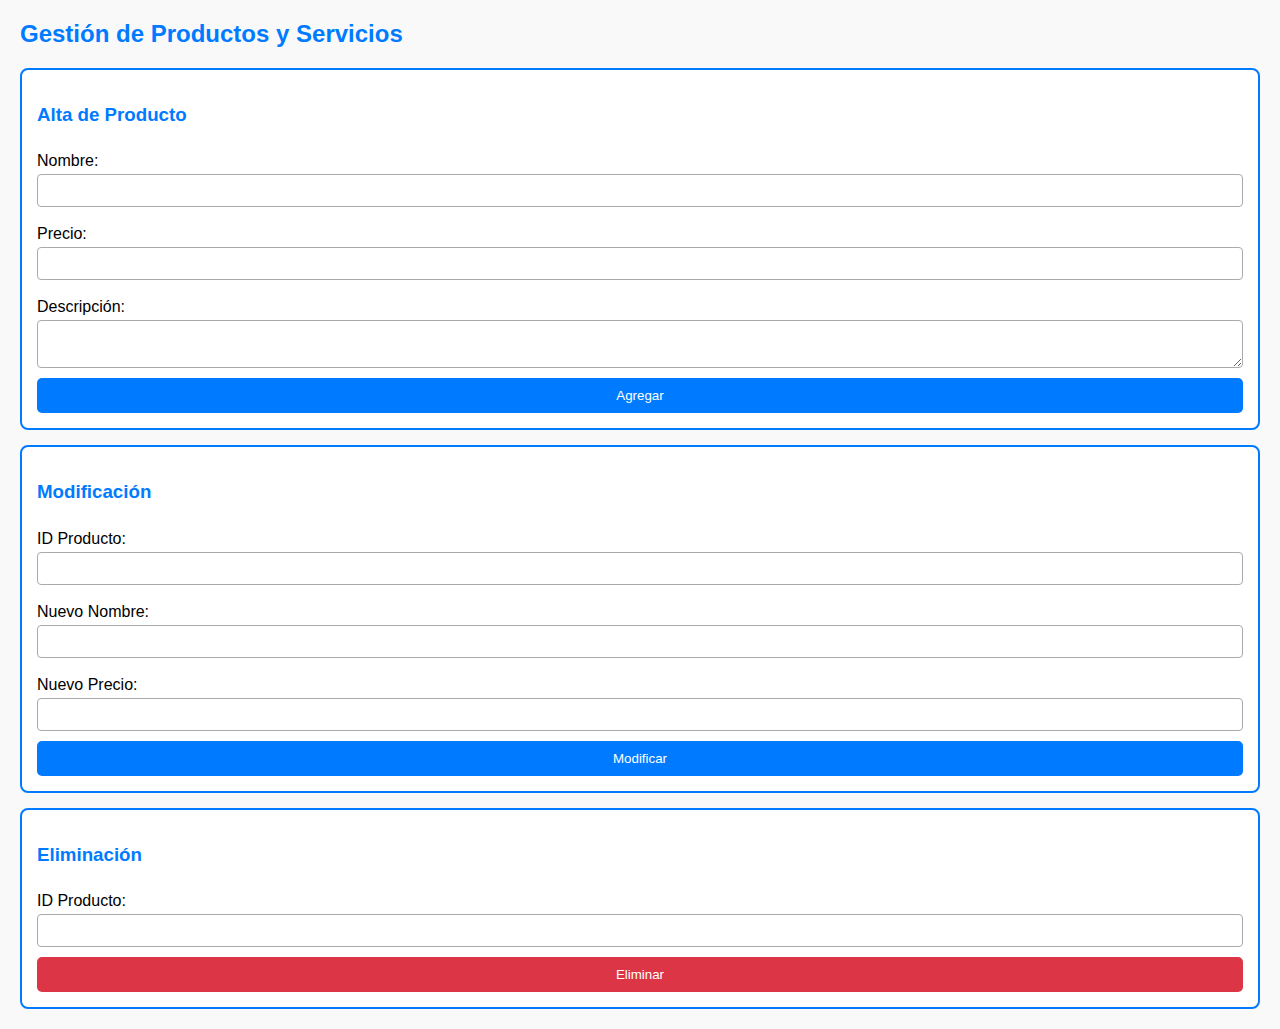
<file: practica2/formulario.html>
<!DOCTYPE html>
<html lang="es">
<head>
  <meta charset="UTF-8">
  <title>Formularios DevWeb</title>
  <link rel="stylesheet" href="css/estilo_formulario.css">
</head>
<body>
  <h2>Gestión de Productos y Servicios</h2>

  <!-- Alta -->
  <section class="caja">
    <h3>Alta de Producto</h3>
    <form>
      <label>Nombre:</label>
      <input type="text" name="nombre">
      <label>Precio:</label>
      <input type="number" name="precio">
      <label>Descripción:</label>
      <textarea name="descripcion"></textarea>
      <button type="submit">Agregar</button>
    </form>
  </section>

  <!-- Modificación -->
  <section class="caja">
    <h3>Modificación</h3>
    <form>
      <label>ID Producto:</label>
      <input type="number" name="id">
      <label>Nuevo Nombre:</label>
      <input type="text" name="nuevo_nombre">
      <label>Nuevo Precio:</label>
      <input type="number" name="nuevo_precio">
      <button type="submit">Modificar</button>
    </form>
  </section>

  <!-- Eliminación -->
  <section class="caja">
    <h3>Eliminación</h3>
    <form>
      <label>ID Producto:</label>
      <input type="number" name="id_eliminar">
      <button type="submit" class="eliminar">Eliminar</button>
    </form>
  </section>
</body>
</html>
</file>
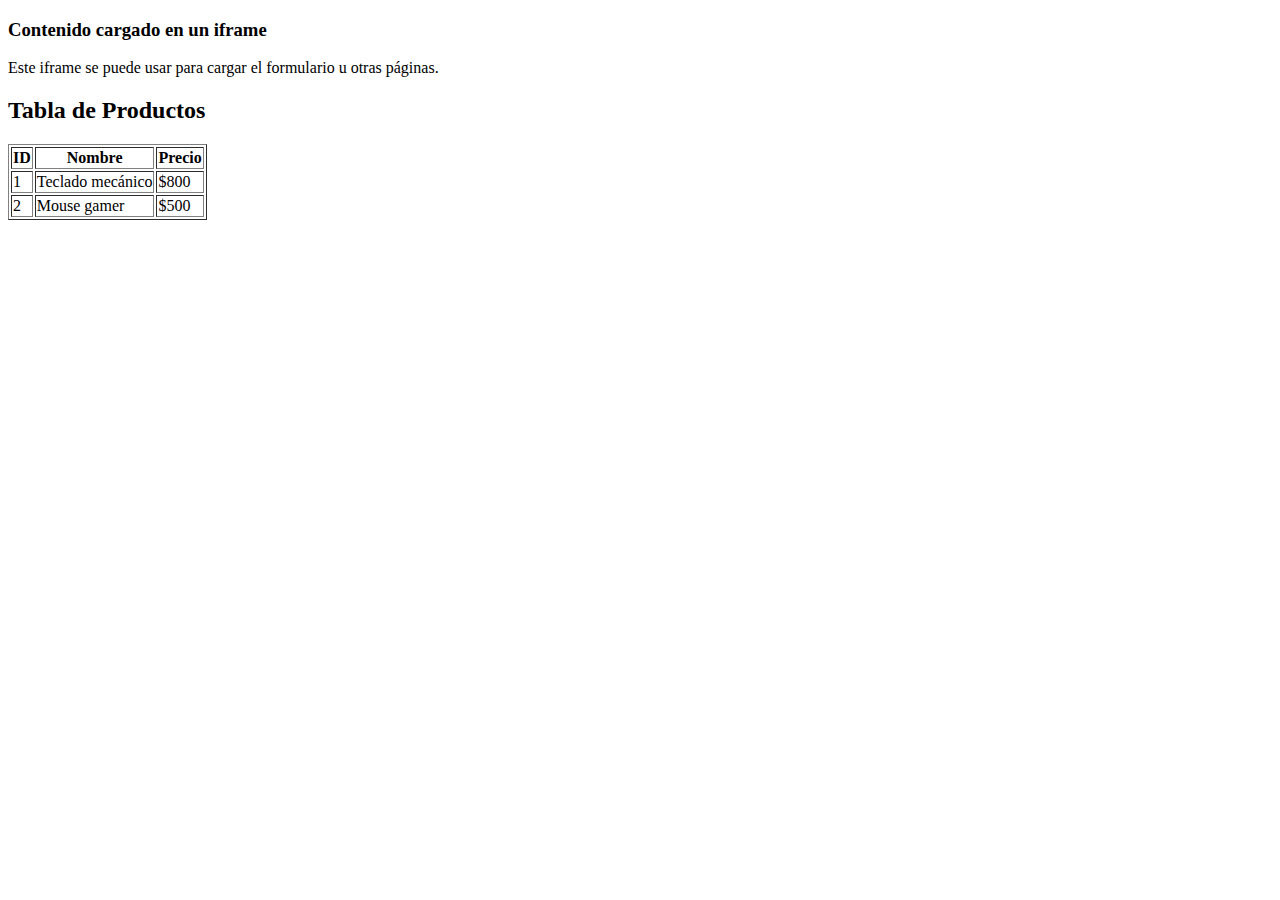
<file: practica2/iframe.html>
<!DOCTYPE html>
<html lang="es">
<head>
  <meta charset="UTF-8">
  <title>Iframe DevWeb</title>
</head>
<body>
  <h3>Contenido cargado en un iframe</h3>
  <p>Este iframe se puede usar para cargar el formulario u otras páginas.</p>
  <h2>Tabla de Productos</h2>
  
    <table border="1">
    <tr>
        <th>ID</th>
        <th>Nombre</th>
        <th>Precio</th>
    </tr>
    <tr>
        <td>1</td>
        <td>Teclado mecánico</td>
        <td>$800</td>
    </tr>
    <tr>
        <td>2</td>
        <td>Mouse gamer</td>
        <td>$500</td>
    </tr>
    </table>

</body>
</html>
</file>
<file: practica2/css/estilo_formulario.css>
/* Modelo de caja aplicado */
body {
  font-family: Verdana, sans-serif;
  margin: 20px;
  background: #f9f9f9;
}

.caja {
  border: 2px solid #007BFF;
  padding: 15px;
  margin: 15px 0;
  background: #fff;
  border-radius: 8px;
}

h2, h3 {
  color: #007BFF;
}

form {
  display: flex;
  flex-direction: column;
}

label {
  margin: 8px 0 4px;
}

input, textarea {
  padding: 8px;
  margin-bottom: 10px;
  border: 1px solid #aaa;
  border-radius: 4px;
}

button {
  padding: 10px;
  background: #007BFF;
  color: white;
  border: none;
  border-radius: 5px;
  cursor: pointer;
}

button.eliminar {
  background: #dc3545;
}
</file>
